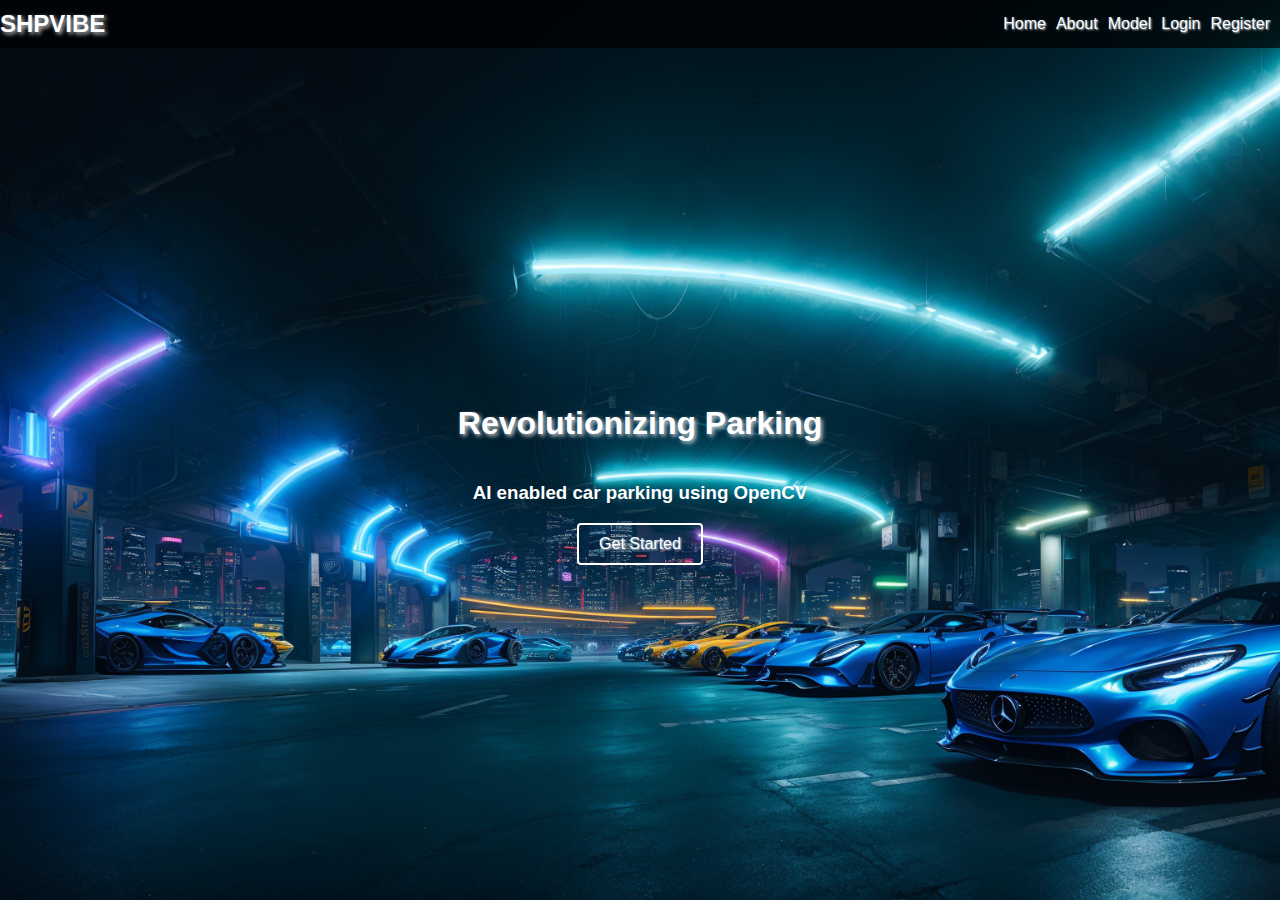
<file: Flask/templates/index.html>
<!DOCTYPE html>
<html>
<head>
  <title>SHPVIBE - Revolutionizing Parking</title>
  <link rel="stylesheet" type="text/css" href="styles.css">
</head>
<body>
  <div class="header">
    <div class="title">SHPVIBE</div>
    <div class="options">
      <a href="index.html">Home</a>
      <a href="about.html">About</a>
      <a href="model.html">Model</a>
      <a href="login.html">Login</a>
      <a href="register.html">Register</a>
    </div>
  </div>
  <div class="content">
    <h1>Revolutionizing Parking</h1>
    <h3>AI enabled car parking using OpenCV</h3>
    <a href="login.html" class="button">Get Started</a>
  </div>
</body>
</html>
</file>
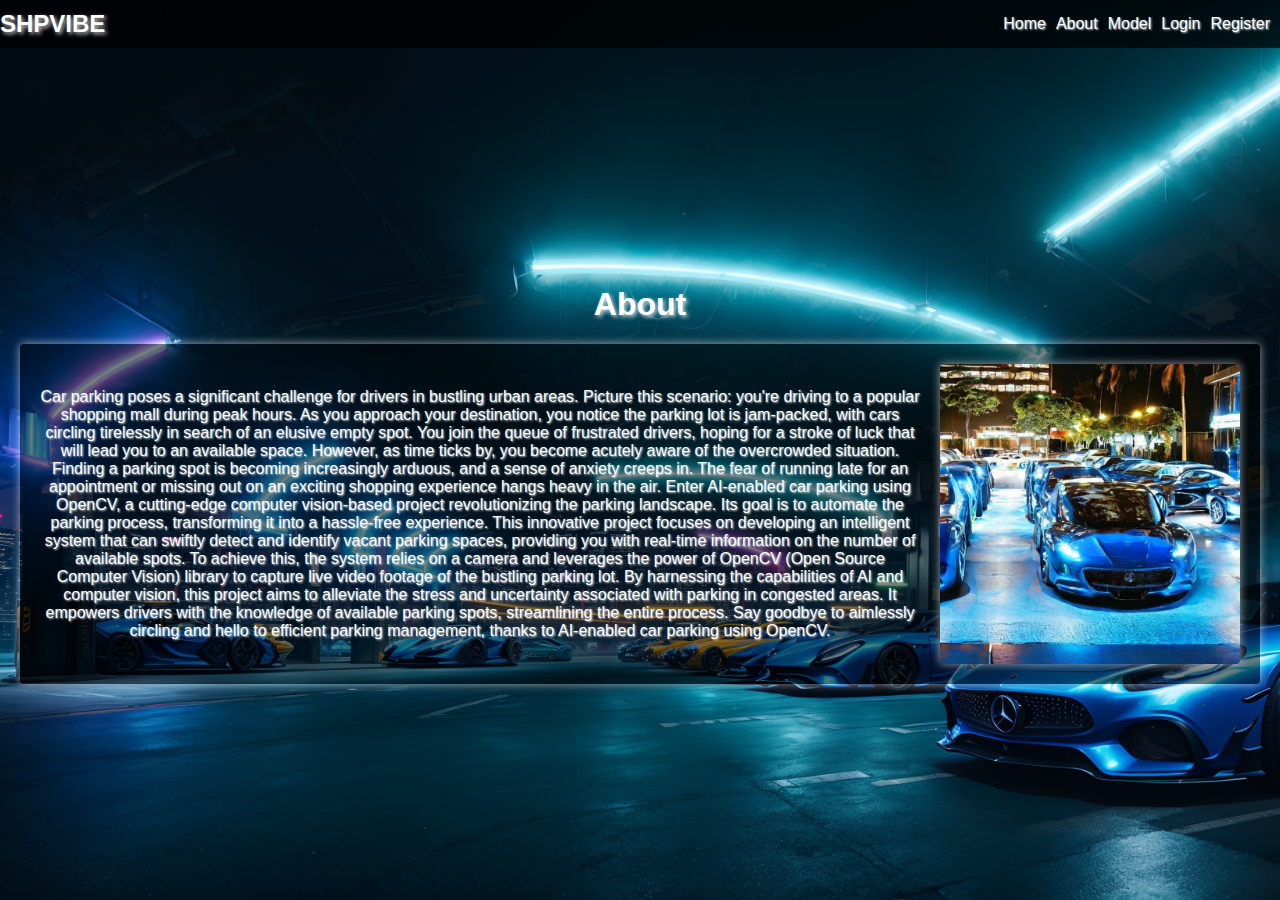
<file: Flask/templates/about.html>
<!DOCTYPE html>
<html>
<head>
  <title>SHPVIBE - About</title>
  <link rel="stylesheet" type="text/css" href="styles.css">
</head>
<body>
  <div class="header">
    <div class="title">SHPVIBE</div>
    <div class="options">
      <a href="index.html">Home</a>
      <a href="about.html">About</a>
      <a href="model.html">Model</a>
      <a href="login.html">Login</a>
      <a href="register.html">Register</a>
    </div>
  </div>
  <div class="content">
    <h1>About</h1>
    <div class="about-info">
      <p>Car parking poses a significant challenge for drivers in bustling urban areas. Picture this scenario: you're driving to a popular shopping mall during peak hours. As you approach your destination, you notice the parking lot is jam-packed, with cars circling tirelessly in search of an elusive empty spot.

You join the queue of frustrated drivers, hoping for a stroke of luck that will lead you to an available space. However, as time ticks by, you become acutely aware of the overcrowded situation. Finding a parking spot is becoming increasingly arduous, and a sense of anxiety creeps in. The fear of running late for an appointment or missing out on an exciting shopping experience hangs heavy in the air.

Enter AI-enabled car parking using OpenCV, a cutting-edge computer vision-based project revolutionizing the parking landscape. Its goal is to automate the parking process, transforming it into a hassle-free experience. This innovative project focuses on developing an intelligent system that can swiftly detect and identify vacant parking spaces, providing you with real-time information on the number of available spots. To achieve this, the system relies on a camera and leverages the power of OpenCV (Open Source Computer Vision) library to capture live video footage of the bustling parking lot.

By harnessing the capabilities of AI and computer vision, this project aims to alleviate the stress and uncertainty associated with parking in congested areas. It empowers drivers with the knowledge of available parking spots, streamlining the entire process. Say goodbye to aimlessly circling and hello to efficient parking management, thanks to AI-enabled car parking using OpenCV.
</p>
      <img src="download.jpg" alt="Project Image">
    </div>
  </div>
</body>
</html>
</file>
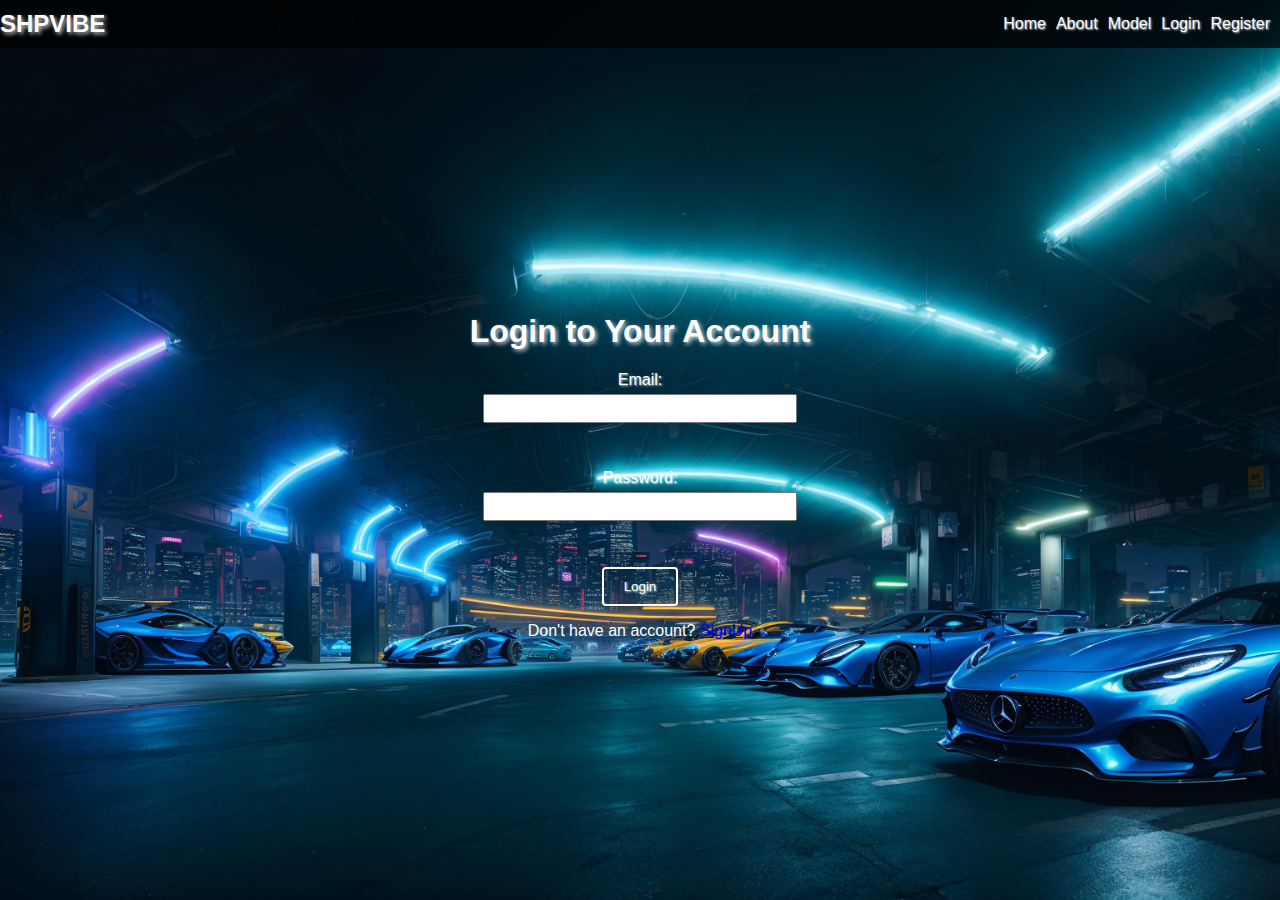
<file: Flask/templates/login.html>
<!DOCTYPE html>
<html>
<head>
  <title>SHPVIBE - Login</title>
  <link rel="stylesheet" type="text/css" href="styles.css">
</head>
<body>
  <div class="header">
    <div class="title">SHPVIBE</div>
    <div class="options">
      <a href="index.html">Home</a>
      <a href="about.html">About</a>
      <a href="model.html">Model</a>
      <a href="login.html">Login</a>
      <a href="register.html">Register</a>
    </div>
  </div>
  <div class="content">
    <h1>Login to Your Account</h1>
    <form>
      <label for="email">Email:</label>
      <input type="email" id="email" name="email" required><br><br>
      <label for="password">Password:</label>
      <input type="password" id="password" name="password" required><br><br>
      <button type="submit">Login</button>
    </form>
    <p>Don't have an account? <a href="register.html">SignUp</a></p>
  </div>
</body>
</html>
</file>
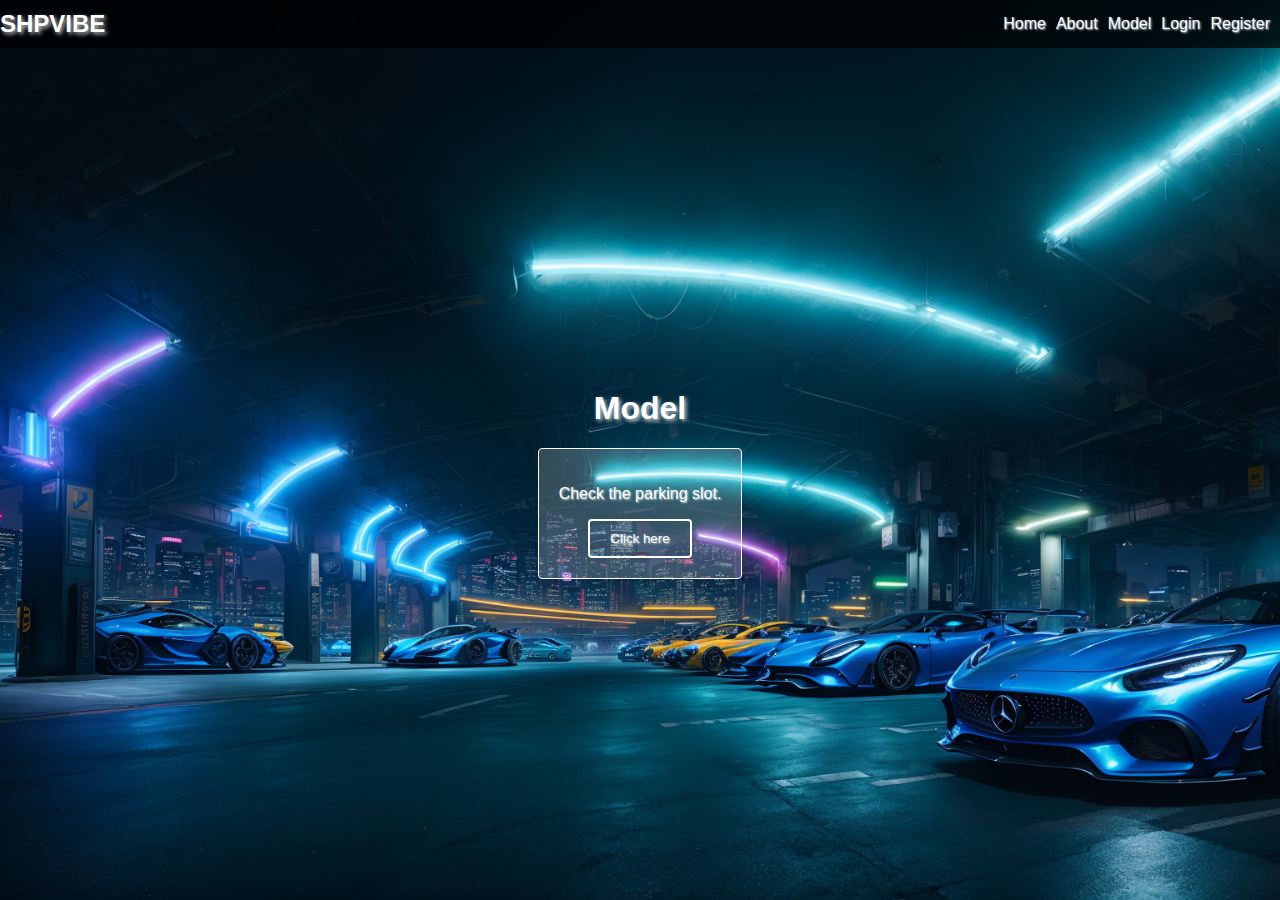
<file: Flask/templates/model.html>
<!DOCTYPE html>
<html>
<head>
  <title>SHPVIBE - Model</title>
  <link rel="stylesheet" type="text/css" href="styles.css">
</head>
<body>
  <div class="header">
    <div class="title">SHPVIBE</div>
    <div class="options">
      <a href="index.html">Home</a>
      <a href="about.html">About</a>
      <a href="model.html">Model</a>
      <a href="login.html">Login</a>
      <a href="register.html">Register</a>
    </div>
  </div>
  <div class="content">
    <h1>Model</h1>
    <div class="dialog-box">
      <p>Check the parking slot.</p>
      <button type="submit">Click here</button>
    </div>
  </div>
</body>
</html>
</file>
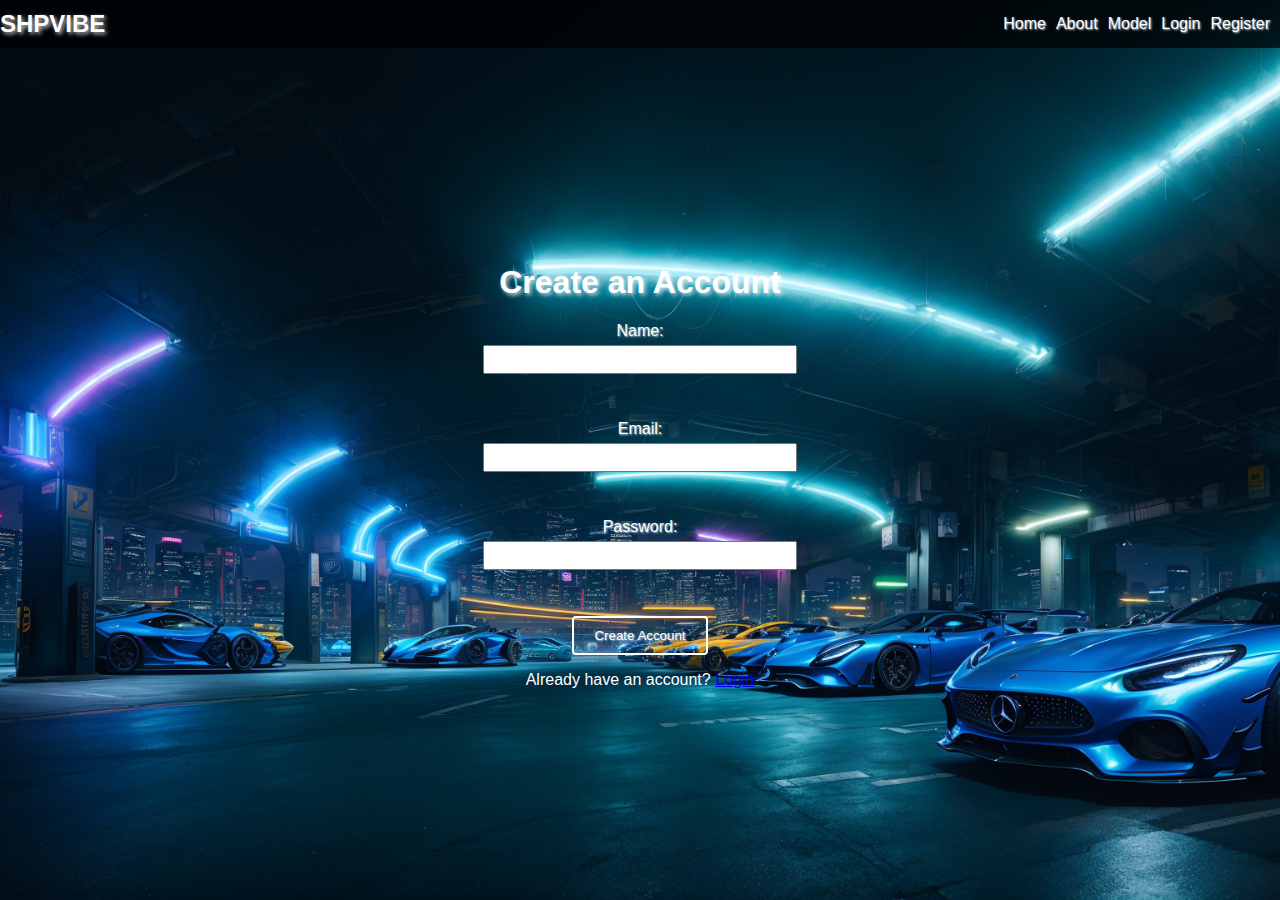
<file: Flask/templates/register.html>
<!DOCTYPE html>
<html>
<head>
  <title>SHPVIBE - Register</title>
  <link rel="stylesheet" type="text/css" href="styles.css">
</head>
<body>
  <div class="header">
    <div class="title">SHPVIBE</div>
    <div class="options">
      <a href="index.html">Home</a>
      <a href="about.html">About</a>
      <a href="model.html">Model</a>
      <a href="login.html">Login</a>
      <a href="register.html">Register</a>
    </div>
  </div>
  <div class="content">
    <h1>Create an Account</h1>
    <form>
      <label for="name">Name:</label>
      <input type="text" id="name" name="name" required><br><br>
      <label for="email">Email:</label>
      <input type="email" id="email" name="email" required><br><br>
      <label for="password">Password:</label>
      <input type="password" id="password" name="password" required><br><br>
      <button type="submit">Create Account</button>
    </form>
    <p>Already have an account? <a href="login.html">Login</a></p>
  </div>
</body>
</html>
</file>
<file: Flask/templates/styles.css>
body {
  margin: 0;
  padding: 0;
  font-family: Arial, sans-serif;
  display: flex;
  flex-direction: column;
  align-items: center;
  text-align: center;
  background-image: url("background_image.webp");
  background-repeat: no-repeat;
  background-size: cover;
  background-position: center;
  height: 100vh;
}

.header {
  background: rgba(0, 0, 0, 0.7);
  color: #fff;
  padding: 10px;
  display: flex;
  justify-content: space-between;
  width: 100%;
}

.title {
  font-size: 24px;
  font-weight: bold;
  text-shadow: 2px 2px 4px rgba(255, 255, 255, 0.8);
}

.options {
  display: flex;
  align-items: center;
  margin-right: 10px;
}

.options a {
  color: #fff;
  text-decoration: none;
  margin-left: 10px;
  text-shadow: 1px 1px 2px rgba(255, 255, 255, 0.8);
}

.content {
  margin: 20px;
  flex: 1;
  display: flex;
  flex-direction: column;
  align-items: center;
  justify-content: center;
}

h1 {
  color: #fff;
  text-shadow: 2px 2px 4px rgba(255, 255, 255, 0.8);
}

.button {
  display: inline-block;
  padding: 10px 20px;
  background-color: transparent;
  color: #fff;
  text-decoration: none;
  border-radius: 4px;
  border: 2px solid #fff;
  text-shadow: 1px 1px 2px rgba(255, 255, 255, 0.8);
  transition: box-shadow 0.3s;
}

.button:hover {
  box-shadow: 0 0 10px rgba(255, 255, 255, 0.6);
}

.about-info {
  display: flex;
  align-items: center;
  justify-content: center;
  background-color: transparent;
}

.about-info p {
  flex: 1;
  color: #fff;
  text-shadow: 1px 1px 2px rgba(255, 255, 255, 0.8);
}

.about-info img {
  max-width: 300px;
  margin-left: 20px;
}

form {
  display: flex;
  flex-direction: column;
  align-items: center;
  width: 300px;
  margin: 0 auto;
}

form label {
  display: block;
  margin-bottom: 5px;
  text-align: left;
  color: #fff;
  text-shadow: 1px 1px 2px rgba(255, 255, 255, 0.8);
}

form input {
  width: 100%;
  padding: 5px;
  margin-bottom: 10px;
}

form button {
  padding: 10px 20px;
  background-color: transparent;
  color: #fff;
  border: 2px solid #fff;
  border-radius: 4px;
  cursor: pointer;
  text-shadow: 1px 1px 2px rgba(255, 255, 255, 0.8);
  transition: box-shadow 0.3s;
}

form button:hover {
  box-shadow: 0 0 10px rgba(255, 255, 255, 0.6);
}


.dialog-box {
  padding: 20px;
  background-color: rgba(255, 255, 255, 0.2);
  border: 1px solid #fff;
  border-radius: 4px;
  box-shadow: 0 0 5px rgba(0, 0, 0, 0.1);
}

.dialog-box p {
  color: #fff;
  text-shadow: 1px 1px 2px rgba(255, 255, 255, 0.8);
}

.dialog-box button {
  padding: 10px 20px;
  background-color: transparent;
  color: #fff;
  border: 2px solid #fff;
  border-radius: 4px;
  cursor: pointer;
  text-shadow: 1px 1px 2px rgba(255, 255, 255, 0.8);
  transition: box-shadow 0.3s;
}

.dialog-box button:hover {
  box-shadow: 0 0 10px rgba(255, 255, 255, 0.6);
}


.about-info {
  background-color: rgba(0, 0, 0, 0.5);
  padding: 20px;
  border-radius: 4px;
  box-shadow: 0 0 10px rgba(255, 255, 255, 0.6);
}

.about-info p {
  color: #fff;
  text-shadow: 1px 1px 2px rgba(255, 255, 255, 0.8);
}

.about-info img {
  width: 300px;
  height: auto;
  border-radius: 4px;
  box-shadow: 0 0 10px rgba(255, 255, 255, 0.6);
}

body,
p,
label,
input,
button {
  color: #fff;
}

body {
  background-color: #0d47a1;
}
</file>
